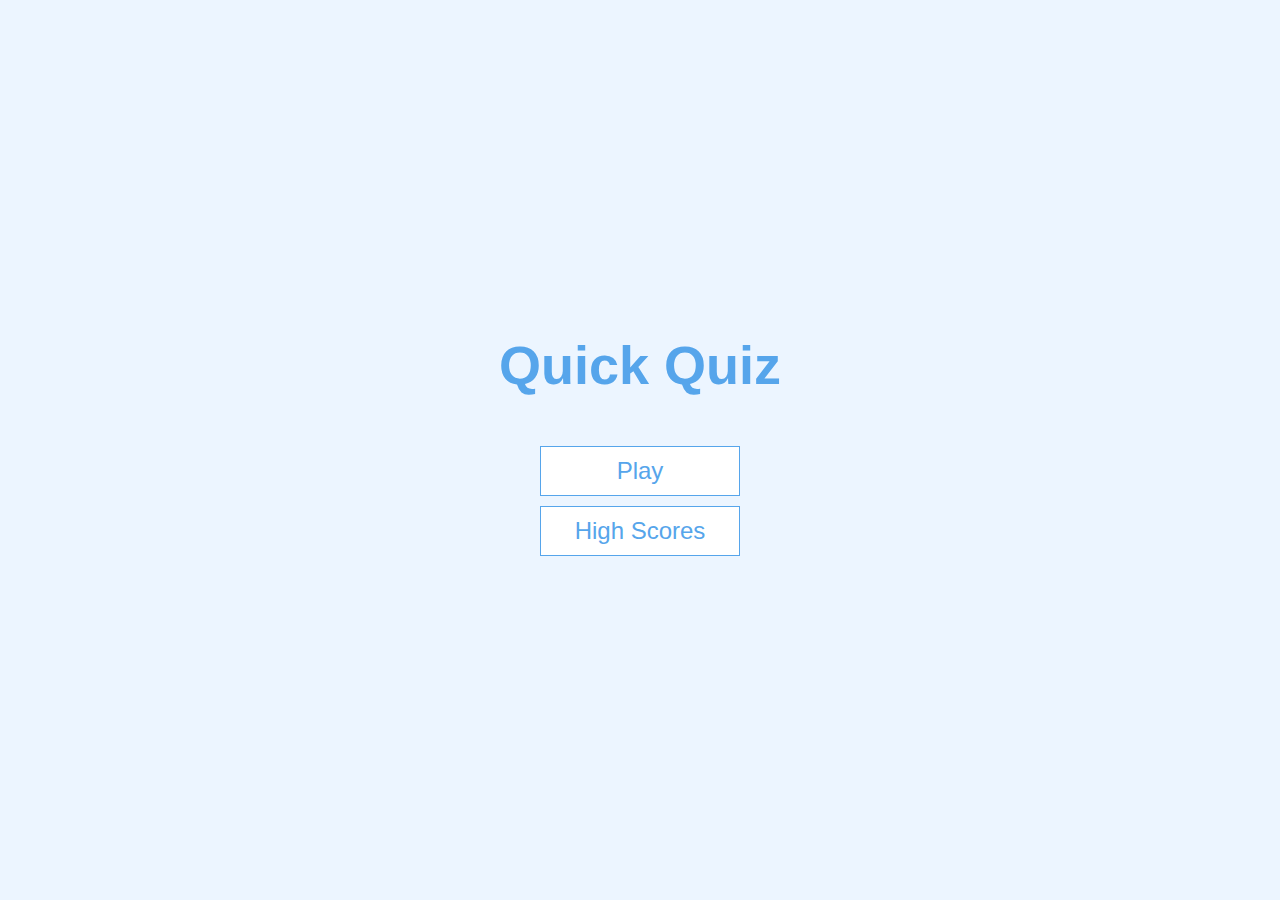
<file: index.html>
<!DOCTYPE html>
<html lang="en">
  <head>
    <meta charset="UTF-8" />
    <meta name="viewport" content="width=device-width, initial-scale=1.0" />
    <title>Quick Quiz by Tannu </title>
    <link rel="stylesheet" href="app.css" />
  </head>
  <body>
    <div class="container">
      <div id="home" class="flex-center flex-column">
        <h1>Quick Quiz</h1>
        <a class="btn" href="/game.html">Play</a>
        <a class="btn" href="/highscores.html">High Scores</a>

        <script src="game.js"></script>
        

      </div>
    </div>
  </body>
</html>
</file>
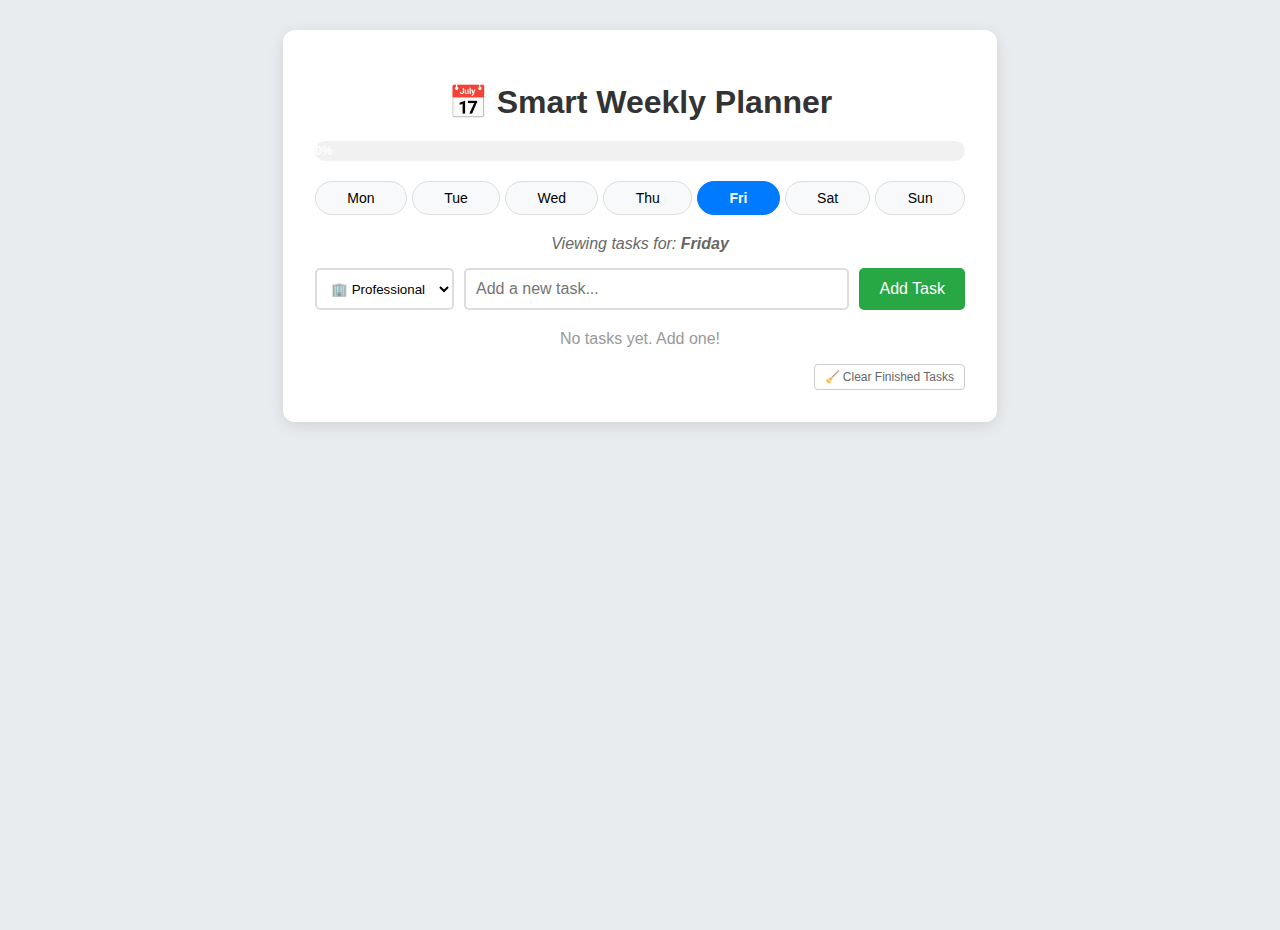
<file: bestTodolist.html>
<!DOCTYPE html>
<html lang="en">
<head>
    <meta charset="UTF-8">
    <meta name="viewport" content="width=device-width, initial-scale=1.0">
    <title>Smart Weekly Planner</title>
    <style>
        /* CSS: Clean and Simple Design */
        body {
            font-family: 'Segoe UI', Tahoma, Geneva, Verdana, sans-serif;
            background-color: #e9ecef;
            display: flex;
            justify-content: center;
            align-items: start;
            min-height: 100vh;
            margin: 0;
            padding-top: 30px;
        }

        .container {
            background-color: white;
            padding: 2rem;
            border-radius: 12px;
            box-shadow: 0 4px 15px rgba(0, 0, 0, 0.1);
            width: 90%;
            max-width: 650px;
        }

        h1 {
            color: #333;
            text-align: center;
            margin-bottom: 20px;
        }

        /* --- Progress Bar Styles --- */
        .progress-container {
            width: 100%;
            background-color: #f1f1f1;
            border-radius: 10px;
            margin-bottom: 20px;
            overflow: hidden; /* Round corners ke liye */
        }

        .progress-bar {
            height: 20px;
            background-color: #28a745;
            width: 0%; /* JavaScript se change hoga */
            text-align: center;
            line-height: 20px;
            color: white;
            font-size: 12px;
            font-weight: bold;
            transition: width 0.3s ease;
        }

        /* --- Day Tabs Styles --- */
        .day-tabs {
            display: flex;
            justify-content: space-between;
            margin-bottom: 20px;
            gap: 5px;
            flex-wrap: wrap;
        }

        .day-tab {
            padding: 8px 12px;
            border: 1px solid #ddd;
            background-color: #f8f9fa;
            cursor: pointer;
            border-radius: 20px;
            font-size: 14px;
            transition: all 0.2s;
            flex-grow: 1;
            text-align: center;
        }

        .day-tab:hover { background-color: #e2e6ea; }

        .day-tab.active {
            background-color: #007bff;
            color: white;
            border-color: #007bff;
            font-weight: bold;
        }

        .current-day-label {
            text-align: center;
            color: #666;
            margin-bottom: 15px;
            font-style: italic;
        }

        /* --- Input Area --- */
        .input-group {
            display: flex;
            gap: 10px;
            margin-bottom: 20px;
            flex-wrap: wrap;
        }

        select#category-select {
            padding: 10px;
            border: 2px solid #ddd;
            border-radius: 5px;
            background-color: white;
            cursor: pointer;
        }

        input[type="text"] {
            flex-grow: 1;
            padding: 10px;
            border: 2px solid #ddd;
            border-radius: 5px;
            font-size: 16px;
            min-width: 150px;
            transition: border-color 0.3s; /* Smooth color change */
        }

        button#add-btn {
            padding: 10px 20px;
            background-color: #28a745;
            color: white;
            border: none;
            border-radius: 5px;
            cursor: pointer;
            font-size: 16px;
        }
        button#add-btn:hover { background-color: #218838; }

        /* --- List Styles --- */
        ul { list-style-type: none; padding: 0; }

        li {
            background-color: #f8f9fa;
            border-bottom: 1px solid #dee2e6;
            padding: 12px;
            display: flex;
            align-items: center;
            margin-bottom: 8px;
            border-radius: 8px;
            gap: 10px;
        }

        input[type="checkbox"] {
            width: 18px;
            height: 18px;
            cursor: pointer;
            accent-color: #28a745;
        }

        .task-content {
            flex-grow: 1;
            display: flex;
            flex-direction: column;
            cursor: pointer;
        }

        .task-text { font-size: 16px; color: #333; }
        li.completed .task-text { text-decoration: line-through; color: #999; }

        .category-tag {
            font-size: 11px;
            font-weight: bold;
            text-transform: uppercase;
            letter-spacing: 0.5px;
            margin-top: 2px;
        }

        .cat-professional { color: #007bff; }
        .cat-hobbies { color: #fd7e14; }
        .cat-selfcare { color: #20c997; }

        /* --- Action Buttons (Edit/Delete) --- */
        .btn-group {
            display: flex;
            gap: 5px;
        }

        .action-btn {
            border: none;
            padding: 5px 10px;
            border-radius: 4px;
            cursor: pointer;
            font-size: 12px;
            transition: all 0.2s;
        }

        .edit-btn {
            background-color: #ffc107;
            color: #333;
        }
        .edit-btn:hover { background-color: #e0a800; }

        .delete-btn {
            background-color: #fff;
            color: #dc3545;
            border: 1px solid #dc3545;
        }
        .delete-btn:hover { background-color: #dc3545; color: white; }

        /* Clear Completed Button */
        .clear-btn-container {
            text-align: right;
            margin-top: 10px;
        }
        
        #clear-completed-btn {
            background-color: transparent;
            color: #666;
            border: 1px solid #ccc;
            padding: 5px 10px;
            font-size: 12px;
            cursor: pointer;
            border-radius: 4px;
        }
        #clear-completed-btn:hover {
            background-color: #f1f1f1;
            color: #333;
        }
    </style>
</head>
<body>

    <div class="container">
        <h1>📅 Smart Weekly Planner</h1>
        
        <!-- Progress Bar -->
        <div class="progress-container">
            <div class="progress-bar" id="progress-bar">0%</div>
        </div>

        <!-- Day Tabs -->
        <div class="day-tabs" id="day-tabs"></div>

        <div class="current-day-label" id="current-day-title">
            Viewing tasks for: <strong>Monday</strong>
        </div>

        <!-- Input Area -->
        <div class="input-group">
            <select id="category-select">
                <option value="Professional">🏢 Professional</option>
                <option value="Hobbies">🎨 Hobbies</option>
                <option value="Self Care">🧘 Self Care</option>
            </select>
            <input type="text" id="todo-input" placeholder="Add a new task...">
            <button id="add-btn">Add Task</button>
        </div>

        <ul id="todo-list"></ul>

        <!-- Clear Completed Button -->
        <div class="clear-btn-container">
            <button id="clear-completed-btn" onclick="clearCompleted()">🧹 Clear Finished Tasks</button>
        </div>
    </div>

    <script>
        const inputField = document.getElementById("todo-input");
        const categorySelect = document.getElementById("category-select");
        const addButton = document.getElementById("add-btn");
        const todoListElement = document.getElementById("todo-list");
        const dayTabsContainer = document.getElementById("day-tabs");
        const currentDayTitle = document.getElementById("current-day-title");
        const progressBar = document.getElementById("progress-bar");

        // --- DATA STRUCTURE & LOCAL STORAGE ---
        
        let weeklyTasks = {
            "Monday": [], "Tuesday": [], "Wednesday": [], "Thursday": [], 
            "Friday": [], "Saturday": [], "Sunday": []
        };

        const days = Object.keys(weeklyTasks);
        
        // Auto-select today
        const todayIndex = new Date().getDay(); 
        let activeDay = days[todayIndex === 0 ? 6 : todayIndex - 1] || "Monday";

        // LOAD DATA FUNCTION
        function loadData() {
            const savedData = localStorage.getItem("myWeeklyTasks");
            if (savedData) {
                weeklyTasks = JSON.parse(savedData);
            }
        }

        // SAVE DATA FUNCTION
        function saveData() {
            localStorage.setItem("myWeeklyTasks", JSON.stringify(weeklyTasks));
            updateProgress();
        }

        // --- INITIALIZATION ---
        function initTabs() {
            dayTabsContainer.innerHTML = "";
            days.forEach(day => {
                const btn = document.createElement("button");
                btn.innerText = day.substring(0, 3);
                btn.classList.add("day-tab");
                if (day === activeDay) btn.classList.add("active");
                btn.onclick = () => switchDay(day);
                dayTabsContainer.appendChild(btn);
            });
            updateTitle();
        }

        function switchDay(day) {
            activeDay = day;
            initTabs();
            renderTasks();
            updateProgress();
        }

        function updateTitle() {
            currentDayTitle.innerHTML = `Viewing tasks for: <strong>${activeDay}</strong>`;
        }

        // --- PROGRESS BAR LOGIC ---
        function updateProgress() {
            const tasks = weeklyTasks[activeDay];
            if (tasks.length === 0) {
                progressBar.style.width = "0%";
                progressBar.innerText = "0%";
                return;
            }

            const completedCount = tasks.filter(t => t.completed).length;
            const percent = Math.round((completedCount / tasks.length) * 100);

            progressBar.style.width = percent + "%";
            progressBar.innerText = percent + "% Done";
            
            if(percent === 100) progressBar.style.backgroundColor = "#28a745";
            else if(percent > 50) progressBar.style.backgroundColor = "#17a2b8";
            else progressBar.style.backgroundColor = "#ffc107";
        }

        // --- RENDER FUNCTION ---
        function renderTasks() {
            todoListElement.innerHTML = "";
            const tasksForToday = weeklyTasks[activeDay];

            if (tasksForToday.length === 0) {
                todoListElement.innerHTML = `<p style="text-align:center; color:#999; margin-top: 20px;">No tasks yet. Add one!</p>`;
                updateProgress();
                return;
            }

            tasksForToday.forEach((task, index) => {
                const li = document.createElement("li");
                if (task.completed) li.classList.add("completed");

                let catClass = "";
                if (task.category === "Professional") catClass = "cat-professional";
                else if (task.category === "Hobbies") catClass = "cat-hobbies";
                else if (task.category === "Self Care") catClass = "cat-selfcare";

                li.innerHTML = `
                    <input type="checkbox" onchange="toggleTask(${index})" ${task.completed ? 'checked' : ''}>
                    
                    <div class="task-content" onclick="toggleTask(${index})">
                        <span class="task-text">${task.text}</span>
                        <span class="category-tag ${catClass}">${task.category}</span>
                    </div>
                    
                    <div class="btn-group">
                        <button class="action-btn edit-btn" onclick="editTask(${index})">Edit</button>
                        <button class="action-btn delete-btn" onclick="deleteTask(${index})">Delete</button>
                    </div>
                `;

                todoListElement.appendChild(li);
            });
            updateProgress();
        }

        // --- CORE FUNCTIONS ---
        function addTask() {
            const taskText = inputField.value;
            const category = categorySelect.value;

            if (taskText === "") {
                // UPDATE: Alert hata diya hai, ab red border aayega
                inputField.style.borderColor = "#dc3545";
                inputField.placeholder = "Please write a task here!";
                
                // 2 second baad wapas normal ho jayega
                setTimeout(() => {
                    inputField.style.borderColor = "#ddd";
                    inputField.placeholder = "Add a new task...";
                }, 2000);
                return;
            }

            const newTask = {
                text: taskText,
                completed: false,
                category: category
            };

            weeklyTasks[activeDay].push(newTask);
            saveData();
            
            inputField.value = "";
            renderTasks();
        }

        function toggleTask(index) {
            weeklyTasks[activeDay][index].completed = !weeklyTasks[activeDay][index].completed;
            saveData();
            renderTasks();
        }

        function editTask(index) {
            const currentText = weeklyTasks[activeDay][index].text;
            // UPDATE: Confirm popup hata diya hai
            let newText = prompt("Update your task:", currentText);
            
            if (newText !== null && newText.trim() !== "") {
                weeklyTasks[activeDay][index].text = newText;
                saveData();
                renderTasks();
            }
        }

        function deleteTask(index) {
            // UPDATE: Confirm popup hata diya hai (Direct Delete)
            weeklyTasks[activeDay].splice(index, 1);
            saveData();
            renderTasks();
        }

        function clearCompleted() {
            const initialLength = weeklyTasks[activeDay].length;
            weeklyTasks[activeDay] = weeklyTasks[activeDay].filter(task => !task.completed);
            
            if (weeklyTasks[activeDay].length < initialLength) {
                saveData();
                renderTasks();
            }
            // UPDATE: Else wala alert bhi hata diya
        }

        // --- EVENTS ---
        addButton.addEventListener("click", addTask);

        inputField.addEventListener("keypress", function(event) {
            if (event.key === "Enter") {
                addTask();
            }
        });

        // Start App
        loadData();
        initTabs();
        renderTasks();

    </script>

</body>
</html>
</file>
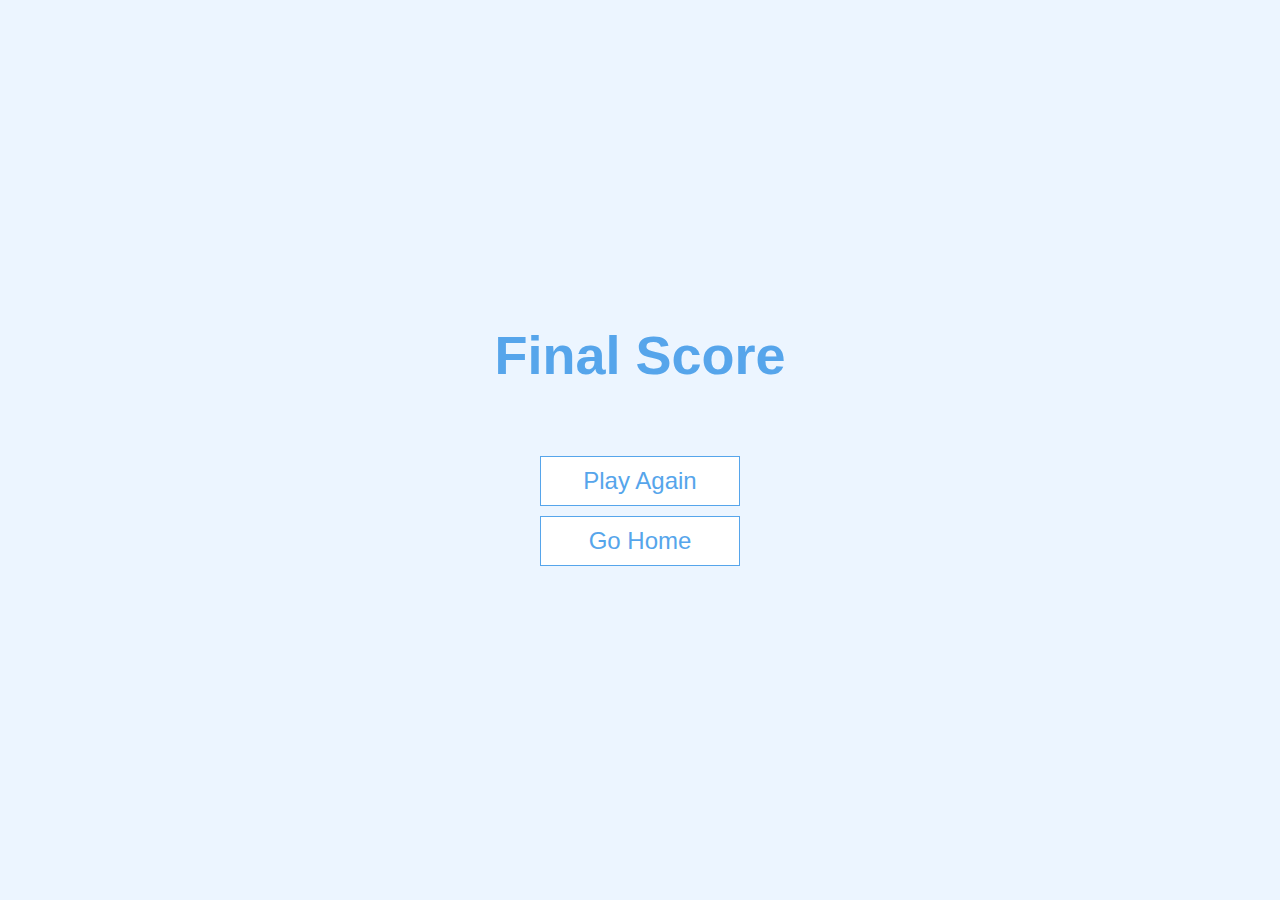
<file: end.html>
<!DOCTYPE html>
<html lang="en">
  <head>
    <meta charset="UTF-8" />
    <meta name="viewport" content="width=device-width, initial-scale=1.0" />
    <title>Congrats!</title>
    <link rel="stylesheet" href="app.css" />
    <link rel="stylesheet" href="game.css" />
  </head>
  <body>
    <div class="container">
      <div id="end" class="flex-center flex-column">
        <h1>Final Score</h1>
        <h1 id="finalScore" style="color: #56a5eb; margin-bottom: 2rem;">0</h1>
        
        <!-- Sirf Navigation Buttons hain ab -->
        <a class="btn" href="/game.html">Play Again</a>
        <a class="btn" href="/index.html">Go Home</a>
      </div>
    </div>
    <script src="end.js"></script>
  </body>
</html>
</file>
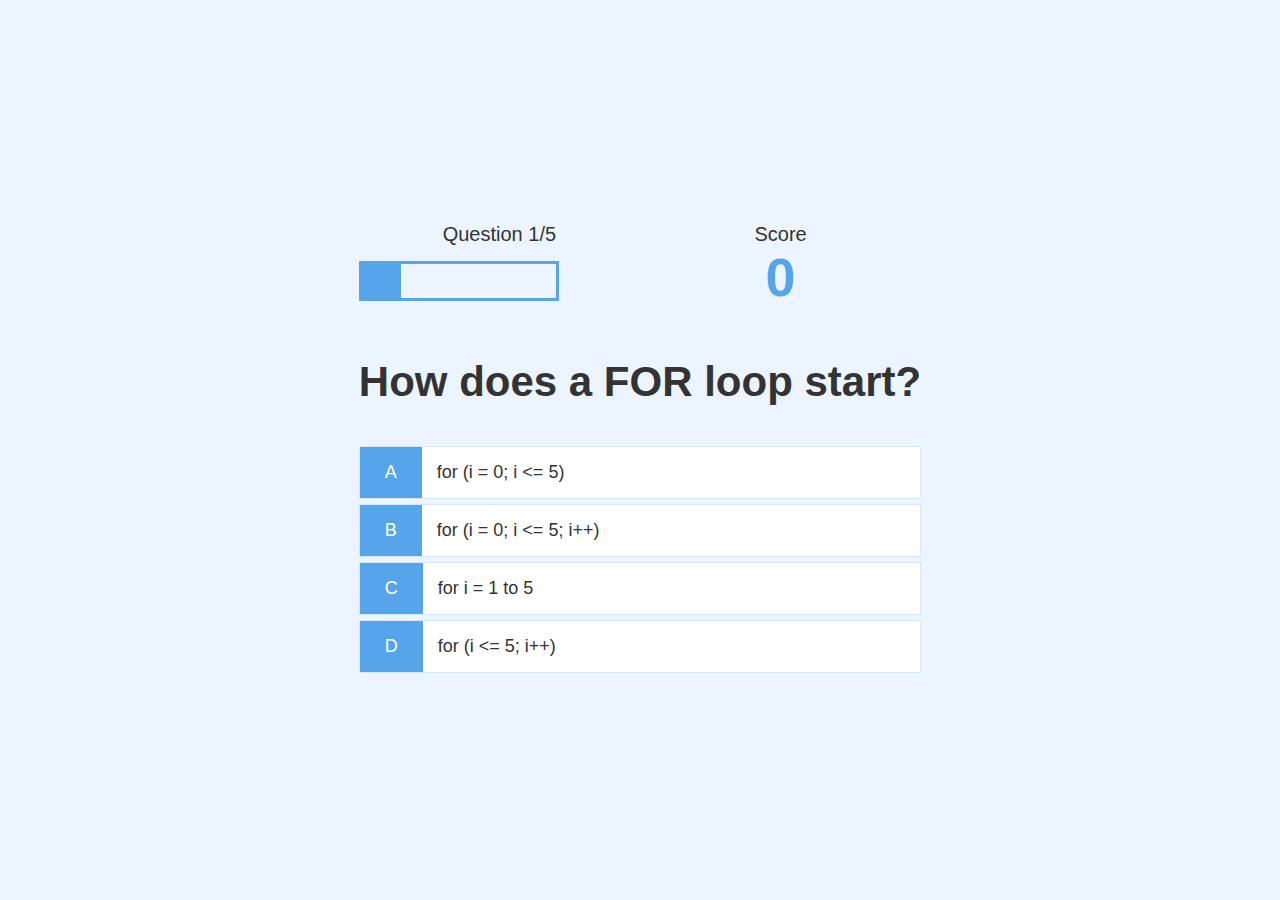
<file: game.html>
<!DOCTYPE html>
<html lang="en">
  <head>
    <meta charset="UTF-8" />
    <meta name="viewport" content="width=device-width, initial-scale=1.0" />
    <title>Quick Quiz - Play</title>
    <link rel="stylesheet" href="app.css" />
    <link rel="stylesheet" href="game.css" />
  </head>
  <body>
    <div class="container">
      <div id="game" class="justify-center flex-column">
        
        <!-- HUD Section (Score & Progress) -->
        <div id="hud">
          <div class="hud-item">
            <p id="progressText" class="hud-prefix">Question</p>
            <div id="progressBar">
              <div id="progressBarFull"></div>
            </div>
          </div>
          <div class="hud-item">
            <p class="hud-prefix">Score</p>
            <h1 class="hud-main-text" id="score">0</h1>
          </div>
        </div>

        <!-- Question -->
        <h2 id="question">What is the answer to this question?</h2>
        
        <!-- Choices -->
        <div class="choice-container">
          <p class="choice-prefix">A</p>
          <p class="choice-text" data-number="1">Choice 1</p>
        </div>
        <div class="choice-container">
          <p class="choice-prefix">B</p>
          <p class="choice-text" data-number="2">Choice 2</p>
        </div>
        <div class="choice-container">
          <p class="choice-prefix">C</p>
          <p class="choice-text" data-number="3">Choice 3</p>
        </div>
        <div class="choice-container">
          <p class="choice-prefix">D</p>
          <p class="choice-text" data-number="4">Choice 4</p>
        </div>
        
      </div>
    </div>
    <!-- Script Link -->
    <script src="game.js"></script>
  </body>
</html>
</file>
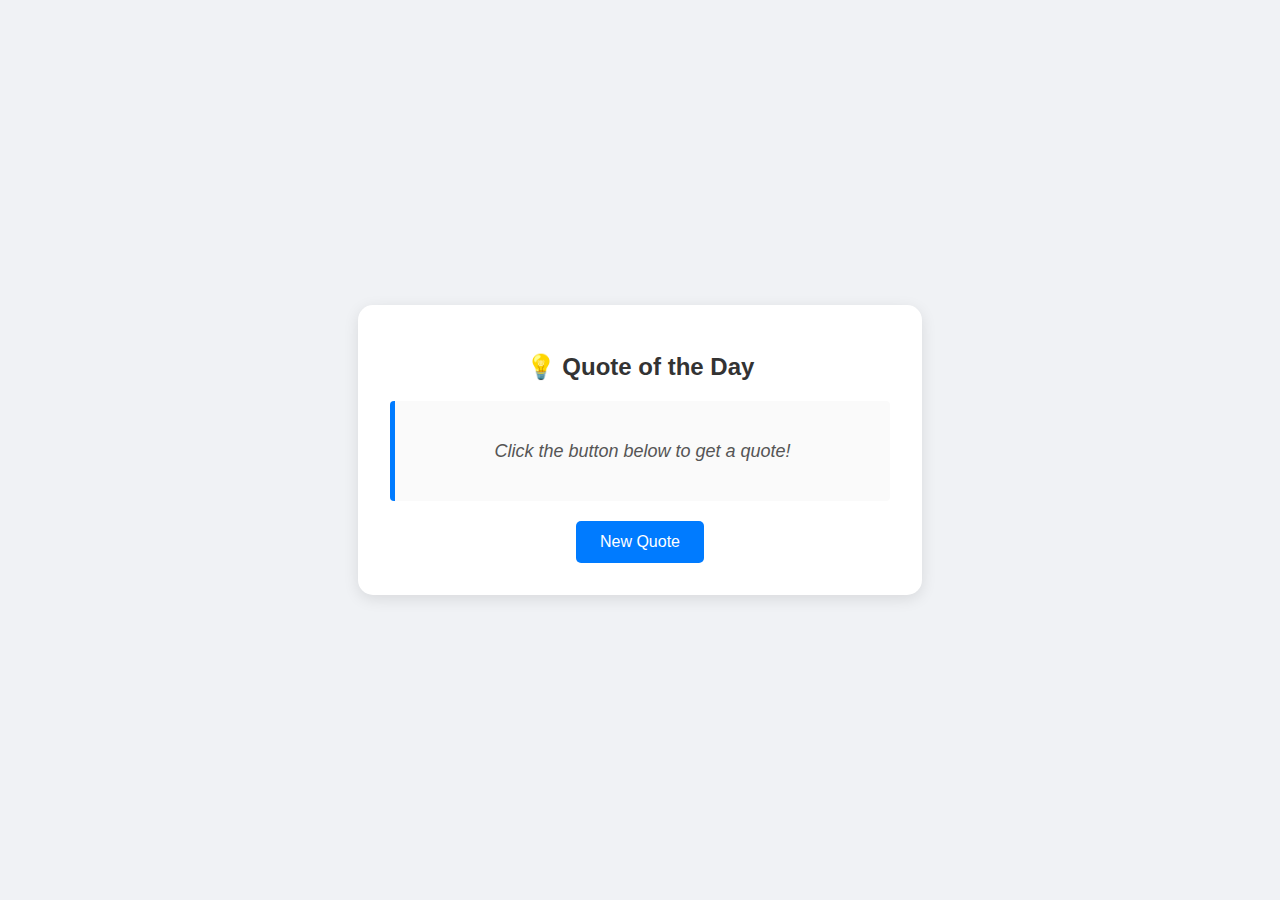
<file: quote_generator.html>
<!DOCTYPE html>
<html lang="en">
<head>
    <meta charset="UTF-8">
    <meta name="viewport" content="width=device-width, initial-scale=1.0">
    <title>Quote of the Day</title>
    <style>

        body {
            font-family: 'Segoe UI', Tahoma, Geneva, Verdana, sans-serif;
            background-color: #f0f2f5;
            display: flex;
            justify-content: center;
            align-items: center;
            height: 100vh;
            margin: 0;
        }

        .container {
            background-color: white;
            padding: 2rem;
            border-radius: 15px;
            box-shadow: 0 4px 15px rgba(0, 0, 0, 0.1);
            text-align: center;
            max-width: 500px;
            width: 90%;
        }

        h1 {
            color: #333;
            margin-bottom: 20px;
            font-size: 24px;
        }

        #quote-display {
            font-size: 18px;
            color: #555;
            font-style: italic;
            min-height: 80px; 
            display: flex;
            align-items: center;
            justify-content: center;
            margin-bottom: 20px;
            padding: 10px;
            background-color: #fafafa;
            border-left: 5px solid #007bff;
            border-radius: 4px;
        }

        button {
            background-color: #007bff;
            color: white;
            border: none;
            padding: 12px 24px;
            font-size: 16px;
            border-radius: 5px;
            cursor: pointer;
            transition: background-color 0.3s;
        }

        button:hover {
            background-color: #0056b3;
        }
    </style>
</head>
<body>

    <div class="container">
        <h1>💡 Quote of the Day</h1>
        
        
        <p id="quote-display">Click the button below to get a quote!</p>
        
        <button id="new-quote-btn">New Quote</button>
    </div>

    <script>
        
        const quotes = [
            "The only way to do great work is to love what you do. - Steve Jobs",
            "Talk is cheap. Show me the code. - Linus Torvalds",
            "Believe you can and you're halfway there. - Theodore Roosevelt",
            "It always seems impossible until it's done. - Nelson Mandela",
            "Code is like humor. When you have to explain it, it’s bad. - Cory House",
            "Simplicity is the soul of efficiency. - Austin Freeman",
            "Fix the cause, not the symptom. - Steve Maguire"
        ];

        
        const quoteText = document.getElementById("quote-display");
        const button = document.getElementById("new-quote-btn");

        
        function generateQuote() {
            
            const randomIndex = Math.floor(Math.random() * quotes.length);
            
            
            const randomQuote = quotes[randomIndex];

            
            quoteText.innerText = randomQuote;
        }

        
        button.addEventListener("click", generateQuote);

    </script>

</body>
</html>
</file>
<file: app.css>
:root {
  background-color: #ecf5ff;
  font-size: 62.5%;
}

* {
  box-sizing: border-box;
  margin: 0;
  padding: 0;
  font-family: Arial, Helvetica, sans-serif;
  color: #333;
}

h1 {
  font-size: 5.4rem;
  color: #56a5eb;
  margin-bottom: 5rem;
}

h2 {
  font-size: 4.2rem;
  margin-bottom: 4rem;
}

.container {
  width: 100vw;
  height: 100vh;
  display: flex;
  justify-content: center;
  align-items: center;
  max-width: 80rem;
  margin: 0 auto;
  padding: 2rem;
}

.flex-column {
  display: flex;
  flex-direction: column;
}

.flex-center {
  justify-content: center;
  align-items: center;
}

.justify-center {
  justify-content: center;
}

.text-center {
  text-align: center;
}

.hidden {
  display: none;
}

/* BUTTONS */
.btn {
  font-size: 2.4rem;
  padding: 1rem 0;
  width: 20rem;
  text-align: center;
  border: 0.1rem solid #56a5eb;
  margin-bottom: 1rem;
  text-decoration: none;
  color: #56a5eb;
  background-color: white;
}

.btn:hover {
  cursor: pointer;
  box-shadow: 0 0.4rem 1.4rem 0 rgba(86, 185, 235, 0.5);
  transform: translateY(-0.1rem);
  transition: transform 150ms;
}

.btn[disabled]:hover {
  cursor: default;
  box-shadow: none;
  transform: none;
}

/* FORMS */
form {
  width: 100%;
  display: flex;
  flex-direction: column;
  align-items: center;
}

input {
  margin-bottom: 1rem;
  width: 20rem;
  padding: 1.5rem;
  font-size: 1.8rem;
  border: none;
  box-shadow: 0 0.1rem 1.4rem 0 rgba(86, 185, 235, 0.5);
}

input::placeholder {
  color: #aaa;
}
</file>
<file: game.css>
/* OPTIONS STYLING */
.choice-container {
  display: flex;
  margin-bottom: 0.5rem;
  width: 100%;
  font-size: 1.8rem;
  border: 0.1rem solid rgb(86, 165, 235, 0.25);
  background-color: white;
}

.choice-container:hover {
  cursor: pointer;
  box-shadow: 0 0.4rem 1.4rem 0 rgba(86, 185, 235, 0.5);
  transform: translateY(-0.1rem);
  transition: transform 150ms;
}

.choice-prefix {
  padding: 1.5rem 2.5rem;
  background-color: #56a5eb;
  color: white;
}

.choice-text {
  padding: 1.5rem;
  width: 100%;
}

/* CORRECT/INCORRECT COLORS */
.correct {
  background-color: #28a745;
}

.incorrect {
  background-color: #dc3545;
}

/* HUD (SCORE BOARD) STYLING */
#hud {
  display: flex;
  justify-content: space-between;
}

.hud-item {
  width: 100%;
}

.hud-prefix {
  text-align: center;
  font-size: 2rem;
}

.hud-main-text {
  text-align: center;
}

/* PROGRESS BAR STYLING - YEH MISSING THA */
#progressBar {
  width: 20rem;
  height: 4rem;
  border: 0.3rem solid #56a5eb;
  margin-top: 1.5rem;
}

#progressBarFull {
  height: 100%;
  background-color: #56a5eb;
  width: 0%;
}
</file>
